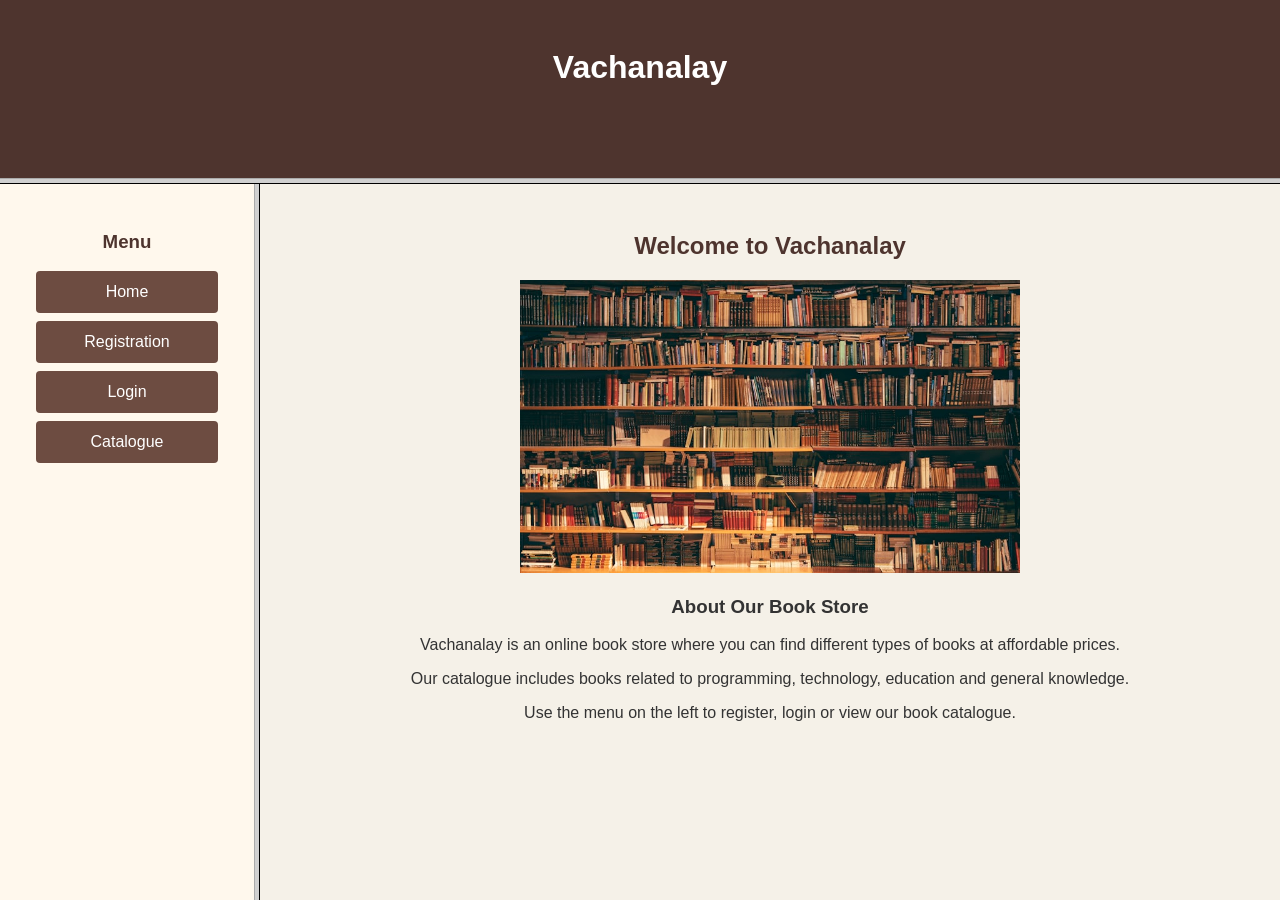
<file: web techno pra 2/index.html>
<!DOCTYPE html>
<html>
<head>
    <title>Vachanalay</title>
</head>

<frameset rows="20%,80%">

    <frame src="top.html" name="top">
        

    <frameset cols="20%,80%">
        <frame src="menu.html" name="menu">
        <frame src="home.html" name="main">
    </frameset>

</frameset>

</html>
</file>
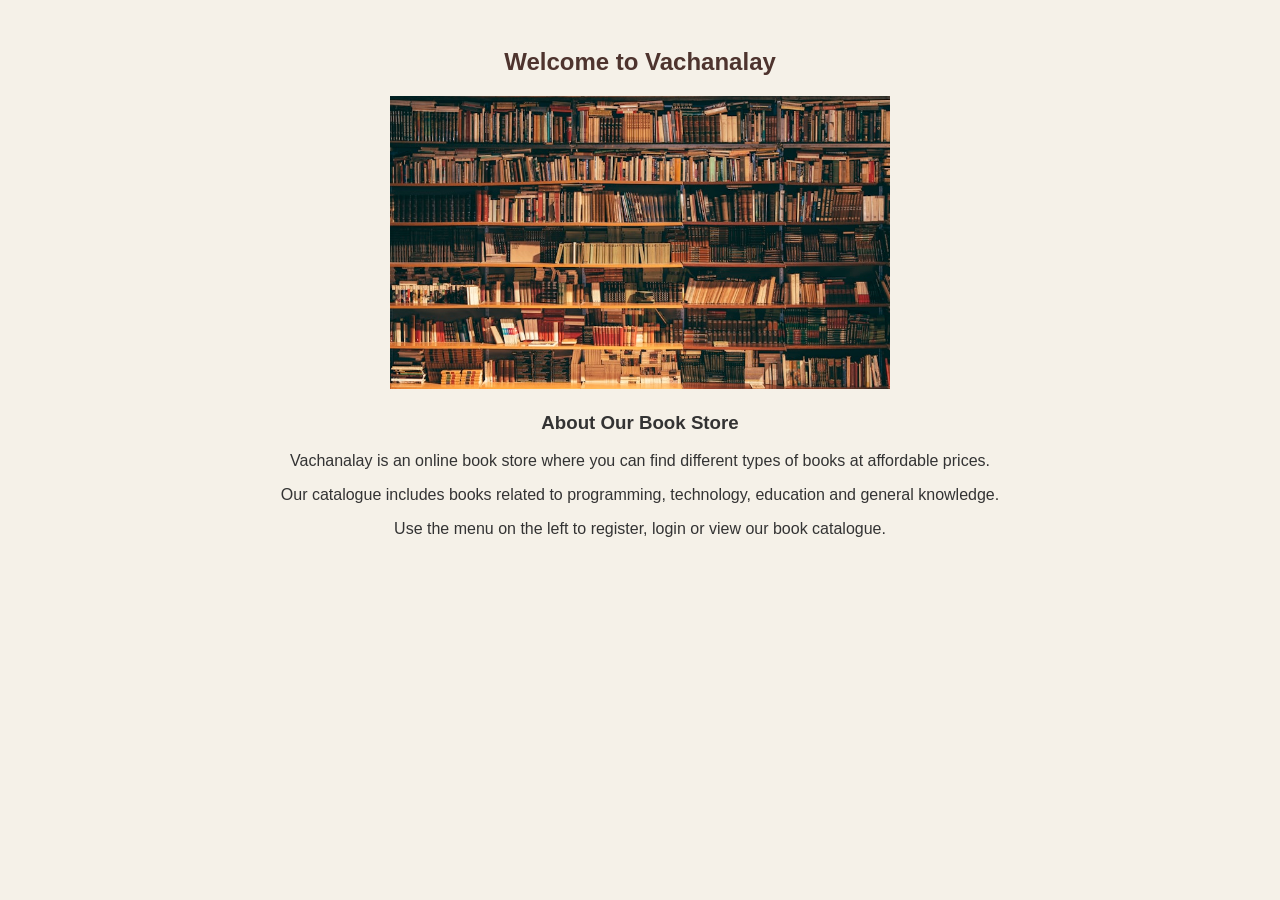
<file: web techno pra 2/home.html>
<!DOCTYPE html>
<html>
<head>
    <title>Vachanalay - Home</title>
    <link rel="stylesheet" href="style.css">
</head>

<body align="center">

<h2>Welcome to Vachanalay</h2>

<img src="photo.jpg" alt="Books" width="500">

<h3>About Our Book Store</h3>

<p>
    Vachanalay is an online book store where you can find
    different types of books at affordable prices.
</p>

<p>
    Our catalogue includes books related to programming,
    technology, education and general knowledge.
</p>

<p>
    Use the menu on the left to register, login or view
    our book catalogue.
</p>

</body>
</html>
</file>
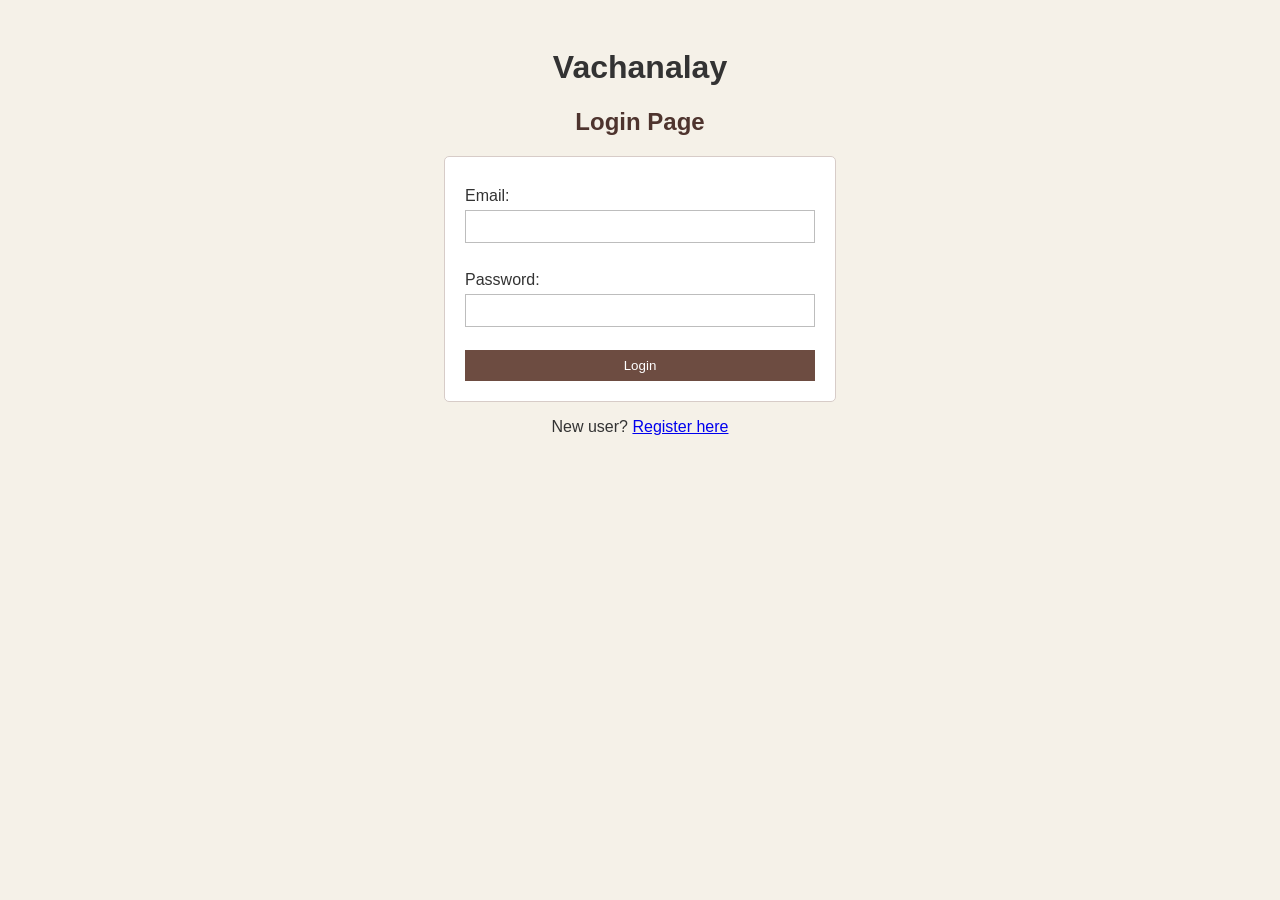
<file: web techno pra 2/login.html>
<!DOCTYPE html>
<html>
<head>
    <title>Vachanalay - Login</title>
    <link rel="stylesheet" href="style.css">
</head>

<body>

    <div class="container">

        <h1 align="center">Vachanalay</h1>

        <h2>Login Page</h2>

        <form action="catalog.html">

            <label>Email:</label>
            <input type="email" required>
            <br><br>

            <label>Password:</label>
            <input type="password" required>
            <br><br>

            <input type="submit" value="Login">

        </form>

        <p align="center">
            New user?
            <a href="registration.html">Register here</a>
        </p>

    </div>

</body>
</html>
</file>
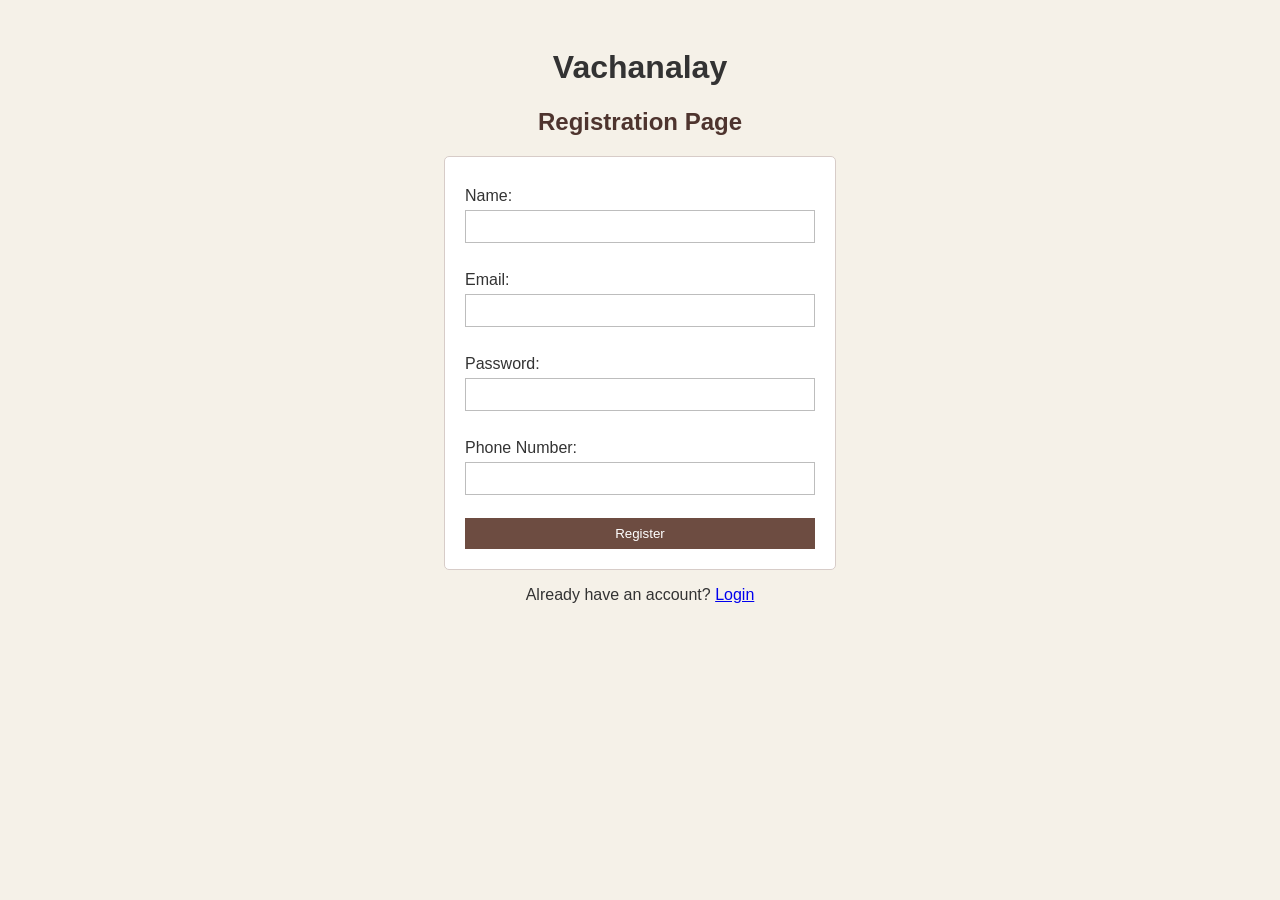
<file: web techno pra 2/registration.html>
<!DOCTYPE html>
<html>
<head>
    <title>Vachanalay - Registration</title>
    <link rel="stylesheet" href="style.css">
</head>
<body>
    <div class="container">
        <h1 align="center">Vachanalay</h1>
        <h2>Registration Page</h2>

        <form action="catalog.html">

            <label>Name:</label>
            <input type="text" required>
            <br><br>

            <label>Email:</label>
            <input type="email" required>
            <br><br>

            <label>Password:</label>
            <input type="password" required>
            <br><br>

            <label>Phone Number:</label>
            <input type="text" required>
            <br><br>

            <input type="submit" value="Register">

        </form>
        <p align="center"> 
            Already have an account?
            <a href="login.html">Login</a>
        </p>

    </div>
</body>
</html>
</file>
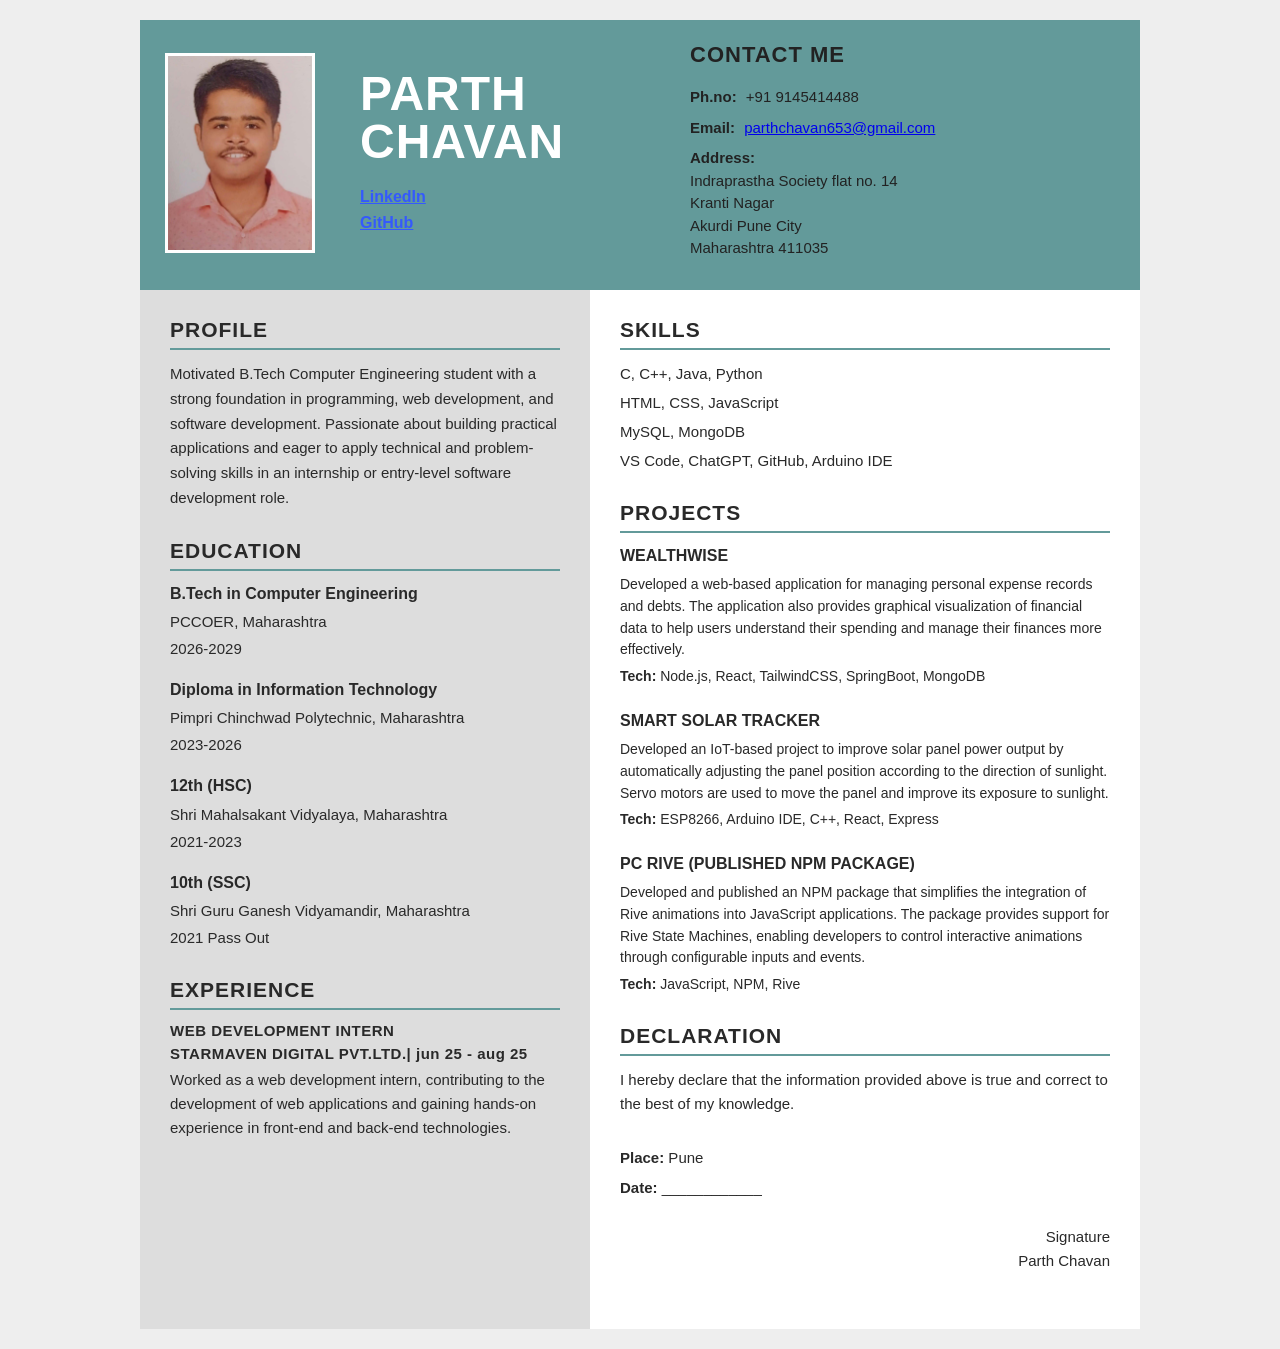
<file: web techno pra 3/resume.html>
<!DOCTYPE html>
<html>
<head>
    <title>Parth Chavan - Resume</title>
    <link rel="stylesheet" href="style.css">
</head>

<body>

<div class="resume">
    <div class="header">

        <div class="photo">
            <img src="photo.jpeg" alt="Parth Chavan">
        </div>

        <div class="name">
            <h1>PARTH<br>CHAVAN</h1>

            <p>
                <a href="https://www.linkedin.com/in/parth-chavan-6284152a8?utm_source=share&utm_campaign=share_via&utm_content=profile&utm_medium=android_app" target="_blank">LinkedIn</a>
            </p>

            <p>
                <a href="https://github.com/parthchavan134" target="_blank">GitHub</a>
            </p>
        </div>

        <div class="contact">
            <h2>CONTACT ME</h2>

            <p><label>Ph.no:</label> +91 9145414488</p>
            <p><label>Email:</label> <a href="mailto:parthchavan653@gmail.com">parthchavan653@gmail.com</a></p>
            <p>
                <label>Address:</label> <br>
                Indraprastha Society flat no. 14<br>
                Kranti Nagar<br>
                Akurdi Pune City<br>
                Maharashtra 411035
            </p>
        </div>
    </div>


    <!-- Main Content -->
    <div class="content">

        <!-- Left Column -->
        <div class="left">

            <section>
                <h2>PROFILE</h2>
                <p>
                    Motivated B.Tech Computer Engineering student with a
                    strong foundation in programming, web development,
                    and software development. Passionate about building
                    practical applications and eager to apply technical
                    and problem-solving skills in an internship or
                    entry-level software development role.
                </p>
            </section>

            <section>
                <h2>EDUCATION</h2>

                <div class="education">
                    <h3>B.Tech in Computer Engineering</h3>
                    <p>PCCOER, Maharashtra</p>
                    <p>2026-2029</p>
                </div>

                <div class="education">
                    <h3>Diploma in Information Technology</h3>
                    <p>Pimpri Chinchwad Polytechnic, Maharashtra</p>
                    <p>2023-2026</p>
                </div>

                <div class="education">
                    <h3>12th (HSC)</h3>
                    <p>Shri Mahalsakant Vidyalaya, Maharashtra</p>
                    <p>2021-2023</p>
                </div>

                <div class="education">
                    <h3>10th (SSC)</h3>
                    <p>Shri Guru Ganesh Vidyamandir, Maharashtra</p>
                    <p>2021 Pass Out</p>
                </div>
            </section>

            <section>
                <h2>EXPERIENCE</h2>

                <div class="experience">
                    <h3>WEB DEVELOPMENT INTERN</h3>
                    <h3>STARMAVEN DIGITAL PVT.LTD.| jun 25 - aug 25</h3>
                    <p>
                        Worked as a web development intern, contributing to
                        the development of web applications and gaining
                        hands-on experience in front-end and back-end
                        technologies.
                    </p>   
                </div>
            </section>

        </div>


        <!-- Right Column -->
        <div class="right">
            <section>
                <h2>SKILLS</h2>
                <p>C, C++, Java, Python</p>
                <p>HTML, CSS, JavaScript</p>
                <p>MySQL, MongoDB</p>
                <p>VS Code, ChatGPT, GitHub, Arduino IDE</p>
            </section>

            <section>
                <h2>PROJECTS</h2>
                <div class="project">
                    <h3>WEALTHWISE</h3>
                    <p>
                        Developed a web-based application for managing personal
                        expense records and debts. The application also provides
                        graphical visualization of financial data to help users
                        understand their spending and manage their finances more
                        effectively.
                    </p>
                    <p>
                        <b>Tech:</b> Node.js, React, TailwindCSS, SpringBoot, MongoDB
                    </p>
                </div>

                <div class="project">
                    <h3>SMART SOLAR TRACKER</h3>
                    <p>
                        Developed an IoT-based project to improve solar panel power
                        output by automatically adjusting the panel position
                        according to the direction of sunlight. Servo motors are
                        used to move the panel and improve its exposure to sunlight.
                    </p>
                    <p>
                        <b>Tech:</b> ESP8266, Arduino IDE, C++, React, Express
                    </p>
                </div>

                <div class="project">
                    <h3>PC RIVE (PUBLISHED NPM PACKAGE)</h3>
                    <p>
                        Developed and published an NPM package that
                        simplifies the integration of Rive animations
                        into JavaScript applications. The package
                        provides support for Rive State Machines,
                        enabling developers to control interactive
                        animations through configurable inputs and
                        events.
                    </p>
                    <p>
                        <b>Tech:</b> JavaScript, NPM, Rive
                    </p>
                </div>
            </section>


            <section>
                <h2>DECLARATION</h2>
                <p>
                    I hereby declare that the information provided
                    above is true and correct to the best of my
                    knowledge.
                </p>
                <br>
                <p><b>Place:</b> Pune</p>
                <p><b>Date:</b> ____________</p>
                <p class="signature">
                    Signature<br>
                    Parth Chavan
                </p>
            </section>
        </div>
    </div>
</div>

</body>
</html>
</file>
<file: web techno pra 2/style.css>
body {
    font-family: Arial;
    background-color: #f5f1e8;
    color: #333333;
    padding: 20px;
}

/* Top Header */

.top {
    text-align: center;
    background-color: #4e342e;
    color: white;
}

.top h1 {
    margin-bottom: 5px;
}

.top p {
    margin-top: 5px;
}

/* Side Menu */

.menu {
    background-color: #fff8ed;
}

.menu h3 {
    text-align: center;
    color: #4e342e;
}

.menu a {
    display: block;
    padding: 12px;
    margin: 8px;
    background-color: #6d4c41;
    color: white;
    text-decoration: none;
    text-align: center;
    border-radius: 4px;
}

.menu a:hover {
    background-color: #4e342e;
}

/* Main Pages */

h2 {
    text-align: center;
    color: #4e342e;
}

/* Registration and Login */

form {
    width: 350px;
    margin: auto;
    background-color: white;
    padding: 20px;
    border: 1px solid #d7ccc8;
    border-radius: 5px;
}

label {
    display: block;
    margin-top: 10px;
}

input,
textarea {
    width: 100%;
    padding: 8px;
    margin-top: 5px;
    box-sizing: border-box;
    border: 1px solid #bdbdbd;
}

textarea {
    height: 60px;
}

input[type="submit"] {
    background-color: #6d4c41;
    color: white;
    border: none;
    cursor: pointer;
}

input[type="submit"]:hover {
    background-color: #4e342e;
}
 
table {
    width: 90%;
    margin: auto;
    border-collapse: collapse;
    background-color: white;
}

th,
td {
    border: 1px solid #bdbdbd;
    padding: 10px;
    text-align: center;
}

th {
    background-color: #6d4c41;
    color: white;
}

tr:hover {
    background-color: #dfcea6;
}
</file>
<file: web techno pra 3/style.css>
* {
    box-sizing: border-box;
}

body {
    margin: 0;
    background-color: #eeeeee;
    color: #292929;
    font-family: Arial, Helvetica, sans-serif;
}

.resume {
    width: 1000px;
    margin: 20px auto;
    background-color: white;
}


/* HEADER */

.header {
    height: 270px;
    background-color: #639a9a;
    color: white;
    display: flex;
    padding: 25px;
    align-items: center;
}


/* PHOTO */

.photo {
    width: 170px;
    margin-right: 25px;
}

.photo img {
    width: 150px;
    height: 200px;
    object-fit: cover;
    border: 3px solid white;
}


/* NAME */

.name {
    width: 330px;
}

.name h1 {
    font-family: Arial, Helvetica, sans-serif;
    font-size: 48px;
    font-weight: 700;
    line-height: 1;
    letter-spacing: 1px;
    margin: 0 0 22px 0;
    color: white;
}

.name p {
    margin: 8px 0;
    font-size: 15px;
}

.name a {
    color: #3459fd;
    font-family: Arial, Helvetica, sans-serif;
    font-size: 16px;
    font-weight: 600;
}


/* CONTACT */

.contact {
    width: 400px;
    color: #222222;
}

.contact h2 {
    font-family: Arial, Helvetica, sans-serif;
    font-size: 22px;
    font-weight: 700;
    letter-spacing: 1px;
    margin: 0 0 18px 0;
}

.contact p {
    font-size: 15px;
    line-height: 1.5;
    margin: 8px 0;
}

label {
    font-weight: 700;
    margin-right: 5px;
}


/* MAIN CONTENT */

.content {
    display: flex;
}

.left {
    width: 45%;
    background-color: #dddddd;
    padding: 28px 30px;
}

.right {
    width: 55%;
    background-color: white;
    padding: 28px 30px;
}


/* SECTION HEADINGS */

section {
    margin-bottom: 28px;
}

section h2 {
    font-family: Arial, Helvetica, sans-serif;
    font-size: 21px;
    font-weight: 700;
    letter-spacing: 1px;
    color: #292929;
    margin: 0 0 12px 0;
    padding-bottom: 6px;
    border-bottom: 2px solid #639a9a;
}


/* NORMAL TEXT */

section p {
    font-family: Arial, Helvetica, sans-serif;
    font-size: 15px;
    line-height: 1.6;
    margin: 6px 0;
}


/* PROFILE */

.left section:first-child p {
    line-height: 1.65;
    font-size: 15px;
}


/* EDUCATION */

.education {
    margin-bottom: 18px;
}

.education h3 {
    font-family: Arial, Helvetica, sans-serif;
    font-size: 16px;
    font-weight: 700;
    margin: 0 0 5px 0;
    line-height: 1.4;
}

.education p {
    font-size: 15px;
    margin: 3px 0;
}


/* EXPERIENCE */

.experience h3 {
    font-family: Arial, Helvetica, sans-serif;
    font-size: 15px;
    font-weight: 700;
    margin: 6px 0;
    letter-spacing: 0.5px;
}

.experience p {
    font-size: 15px;
}


/* SKILLS */

.right section:first-child p {
    font-size: 15px;
    margin: 5px 0;
}


/* PROJECTS */

.project {
    margin-bottom: 22px;
}

.project h3 {
    font-family: Arial, Helvetica, sans-serif;
    font-size: 16px;
    font-weight: 700;
    line-height: 1.4;
    margin: 0 0 7px 0;
}

.project p {
    font-family: Arial, Helvetica, sans-serif;
    font-size: 14px;
    font-style: normal;
    line-height: 1.55;
    margin: 5px 0;
}

.project b {
    font-weight: 700;
}


/* LIST */

li {
    font-family: Arial, Helvetica, sans-serif;
    font-size: 15px;
    margin-bottom: 8px;
    line-height: 1.5;
}


/* DECLARATION */

.signature {
    text-align: right;
    margin-top: 25px;
}


/* PRINT */

@media print {

    body {
        background-color: white;
    }

    .resume {
        width: 100%;
        margin: 0;
    }

}
</file>
